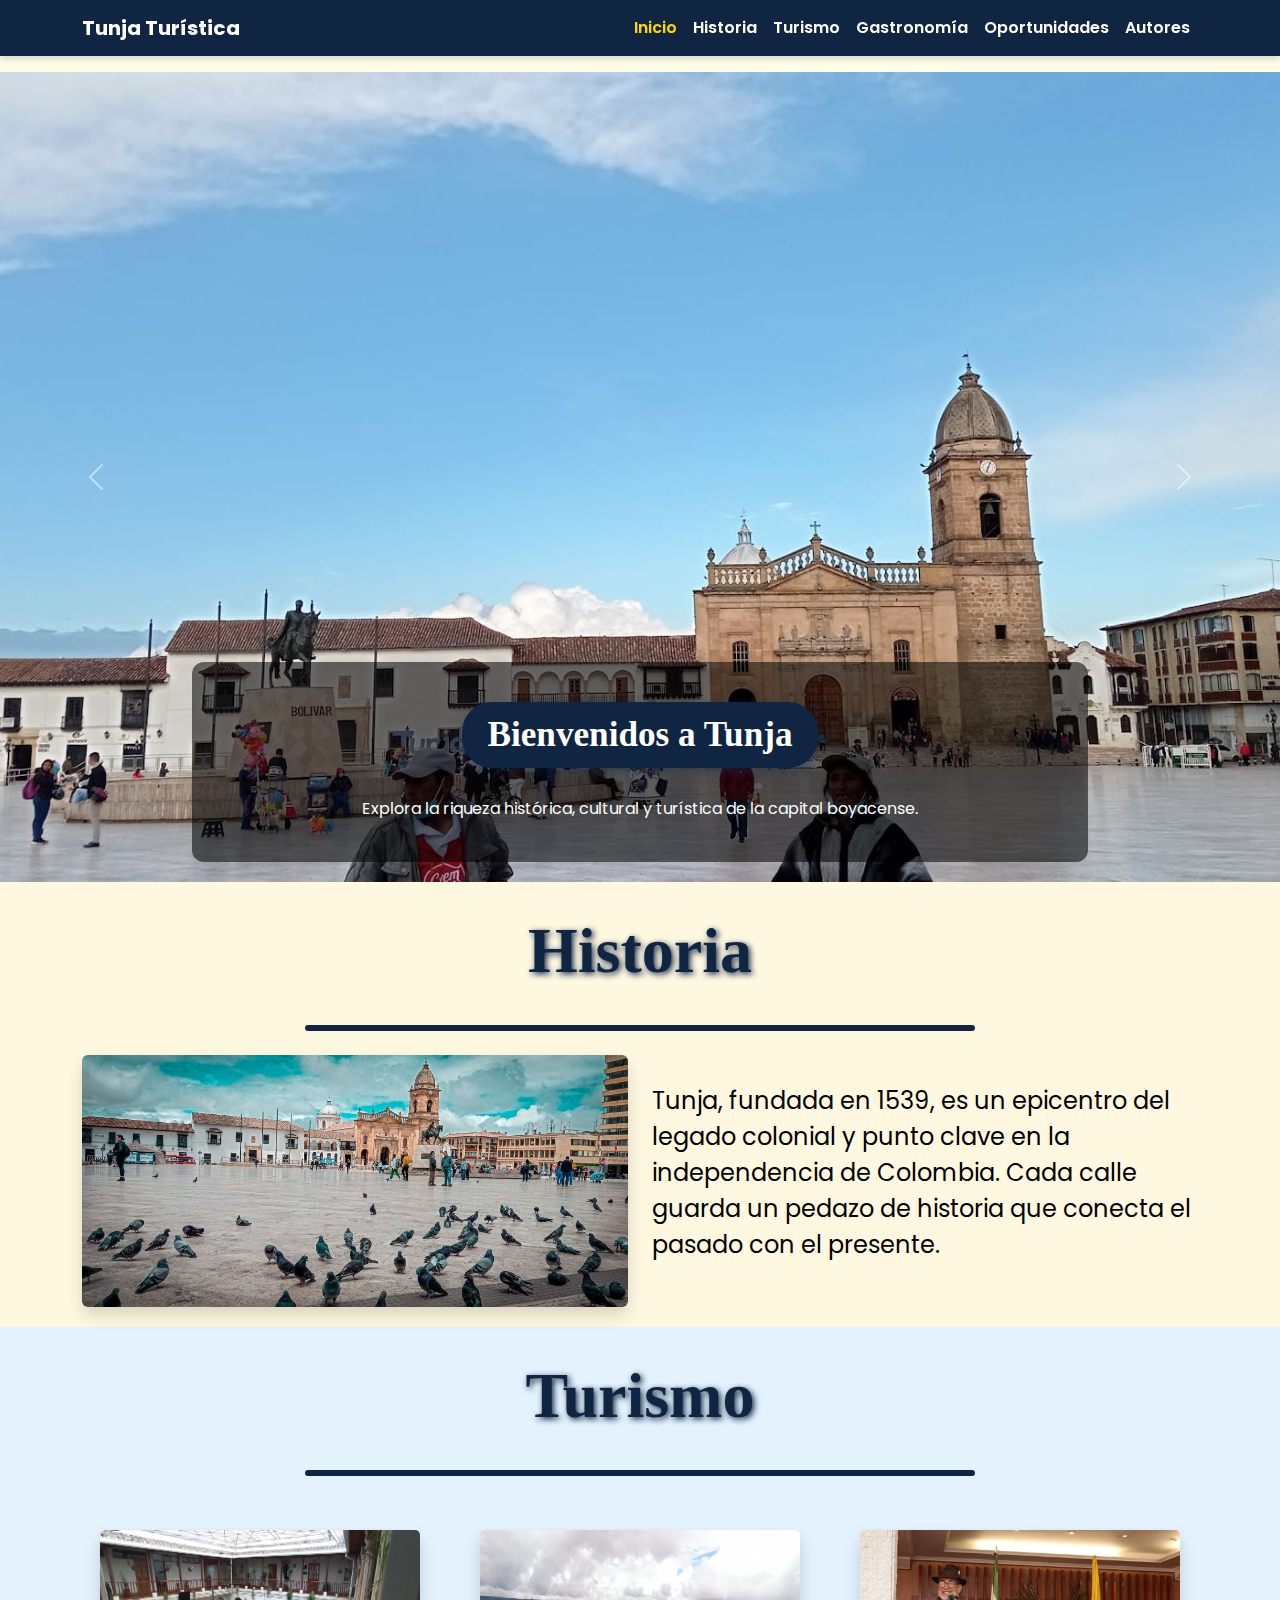
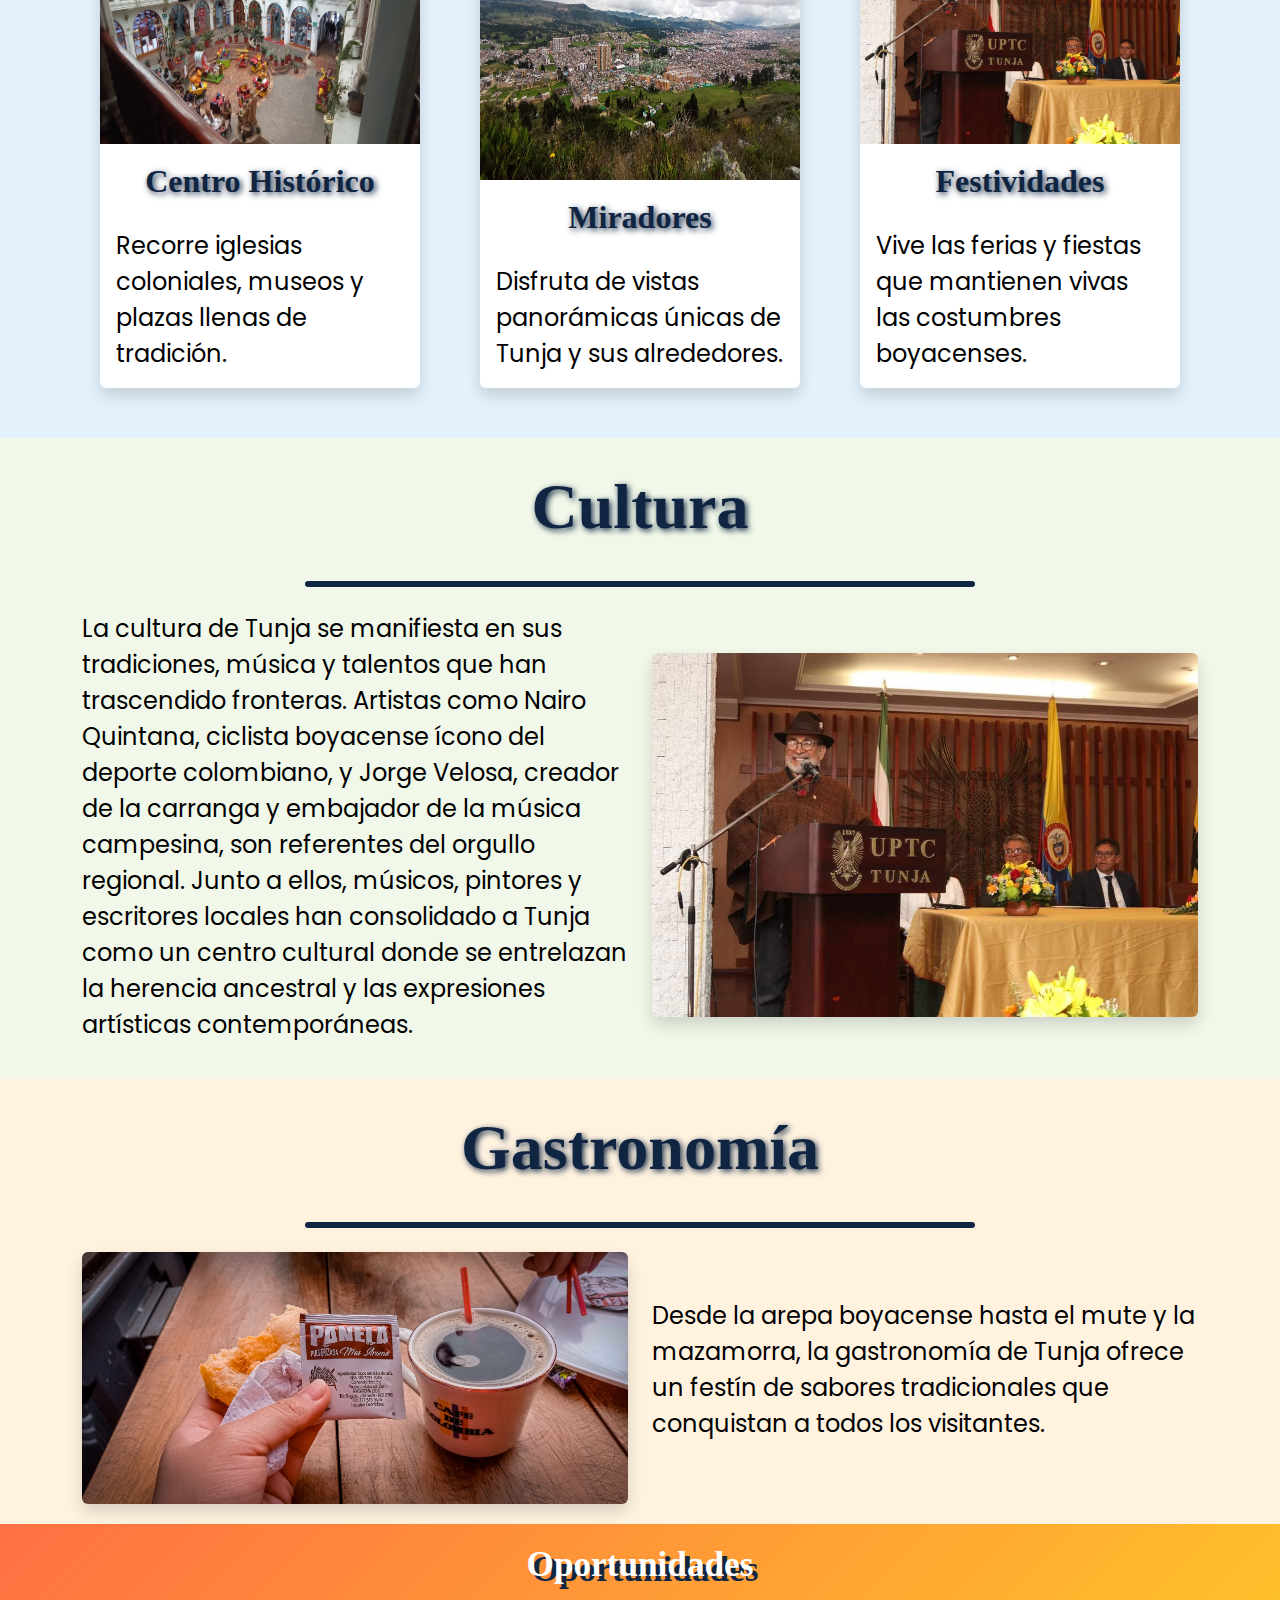
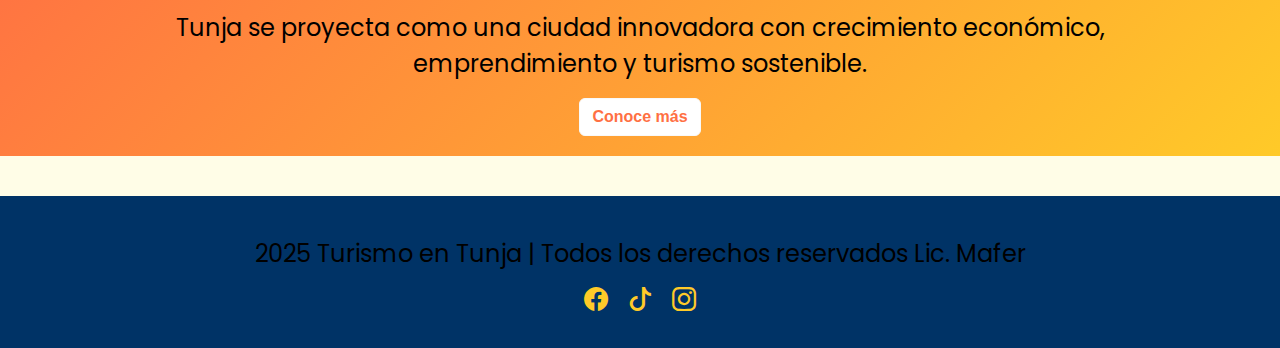
<file: index.html>
<!DOCTYPE html>
<html lang="es">
<head>
  <meta charset="UTF-8">
  <meta name="viewport" content="width=device-width, initial-scale=1">
  <title>Turismo en Tunja</title>

  <!-- Bootstrap -->
  <link href="https://cdn.jsdelivr.net/npm/bootstrap@5.3.2/dist/css/bootstrap.min.css" rel="stylesheet">
  <!-- Iconos Bootstrap -->
  <link href="https://cdn.jsdelivr.net/npm/bootstrap-icons/font/bootstrap-icons.css" rel="stylesheet">
  <!-- Estilos personalizados -->
  <link rel="stylesheet" href="style.css">
</head>
<body>

<!-- NAVBAR -->
<nav class="navbar navbar-expand-lg navbar-dark fixed-top">
  <div class="container">
    <a class="navbar-brand fw-bold" href="#">Tunja Turística</a>
    <button class="navbar-toggler" type="button" data-bs-toggle="collapse" data-bs-target="#menu">
      <span class="navbar-toggler-icon"></span>
    </button>
    <div class="collapse navbar-collapse" id="menu">
      <ul class="navbar-nav ms-auto">
        <li class="nav-item"><a class="nav-link active" href="index.html">Inicio</a></li>
        <li class="nav-item"><a class="nav-link" href="historia.html">Historia</a></li>
        <li class="nav-item"><a class="nav-link" href="turismo.html">Turismo</a></li>

        <li class="nav-item"><a class="nav-link" href="gastronomia.html">Gastronomía</a></li>
        <li class="nav-item"><a class="nav-link" href="Oportunidades.html">Oportunidades</a></li>
         <li class="nav-item"><a class="nav-link" href="autores.html">Autores</a></li>
      </ul>
    </div>
  </div>
</nav>

<!-- HERO CON CARRUSEL -->
<header id="inicio" class="mt-5 pt-4">
  <div id="carouselTunja" class="carousel slide" data-bs-ride="carousel">
    <div class="carousel-inner">
      <div class="carousel-item active">
        <img src="Img/Plaza de bolivar_1.jpg" class="d-block w-100" alt="Plaza Bolívar">
        <div class="carousel-caption">
          <h2>Bienvenidos a Tunja</h2>
          <p>Explora la riqueza histórica, cultural y turística de la capital boyacense.</p>
        </div>
      </div>
      <div class="carousel-item">
        <img src="Img/Imagen Turismo.jpg" class="d-block w-100" alt="Turismo Tunja">
        <div class="carousel-caption">
          <h2>Magia y Tradición</h2>
          <p>Una ciudad llena de historia y rincones inolvidables.</p>
        </div>
      </div>
      <div class="carousel-item">
        <img src="Img/Tinto y arepa (1).jpg" class="d-block w-100" alt="Gastronomía Tunja">
        <div class="carousel-caption">
          <h2>Sabor Boyacense</h2>
          <p>Gastronomía típica que te conecta con la cultura.</p>
        </div>
      </div>
    </div>
    <button class="carousel-control-prev" type="button" data-bs-target="#carouselTunja" data-bs-slide="prev">
      <span class="carousel-control-prev-icon"></span>
    </button>
    <button class="carousel-control-next" type="button" data-bs-target="#carouselTunja" data-bs-slide="next">
      <span class="carousel-control-next-icon"></span>
    </button>
  </div>
</header>

<!-- SECCIONES -->
<main>

  <!-- HISTORIA -->
  <section id="historia">
    <div class="container">
     <h1>Historia</h1>
        <div class="separador-verde my-4"></div>

      <div class="row align-items-center">
        <div class="col-md-6">
          <img src="Img/Plaza de bolivar_2.jpg" class="img-fluid rounded shadow" alt="Historia Tunja">
        </div>
        <div class="col-md-6">
          <p>
            Tunja, fundada en 1539, es un epicentro del legado colonial y punto clave en la independencia de Colombia.
            Cada calle guarda un pedazo de historia que conecta el pasado con el presente.
          </p>
        </div>
      </div>
    </div>
  </section>

  <!-- TURISMO -->
  <section id="turismo">
    <div class="container">
      <h1>Turismo</h1>
        <div class="separador-verde my-4"></div>

      <div class="row g-4">
        <div class="col-md-4">
          <div class="card shadow h-100">
            <img src="Img/Imagen Turismo_2.jpg" class="card-img-top" alt="Centro Histórico">
            <div class="card-body">
               <h5>Centro Histórico</h5>
              <p class="card-text">Recorre iglesias coloniales, museos y plazas llenas de tradición.</p>
            </div>
          </div>
        </div>
        <div class="col-md-4">
          <div class="card shadow h-100">
            <img src="Img/Imagen Tunja.jpg" class="card-img-top" alt="Miradores Tunja">
            <div class="card-body">
              <h5 class="card-title">Miradores</h5>
              <p class="card-text">Disfruta de vistas panorámicas únicas de Tunja y sus alrededores.</p>
            </div>
          </div>
        </div>
        <div class="col-md-4">
          <div class="card shadow h-100">
            <img src="Img/JorgeVeloza.jpg" class="card-img-top" alt="Festividades Tunja">
            <div class="card-body">
              <h5 class="card-title">Festividades</h5>
              <p class="card-text">Vive las ferias y fiestas que mantienen vivas las costumbres boyacenses.</p>
            </div>
          </div>
        </div>
      </div>
    </div>
  </section>

<!-- CULTURA -->
<section id="cultura">
  <div class="container">
    <h1>Cultura</h1>
    <div class="separador-verde my-4"></div>
    <div class="row align-items-center">
      <div class="col-md-6">
        <p>
          La cultura de Tunja se manifiesta en sus tradiciones, música y talentos que han trascendido fronteras. Artistas como Nairo Quintana, ciclista boyacense ícono del deporte colombiano, y Jorge Velosa, creador de la carranga y embajador de la música campesina, son referentes del orgullo regional. Junto a ellos, músicos, pintores y escritores locales han consolidado a Tunja como un centro cultural donde se entrelazan la herencia ancestral y las expresiones artísticas contemporáneas.
        </p>
      </div>
      <div class="col-md-6">
        <img src="Img/JorgeVeloza.jpg" class="img-fluid rounded shadow" alt="Cultura Tunja">
      </div>
    </div>
  </div>
</section>


  <!-- GASTRONOMÍA -->
  <section id="gastronomia">
    <div class="container">
      <h1>Gastronomía</h1>
        <div class="separador-verde my-4"></div>

      <div class="row">
        <div class="col-md-6">
          <img src="Img/Tinto y arepa (1).jpg" class="img-fluid rounded shadow" alt="Comida típica Tunja">
        </div>
        <div class="col-md-6 d-flex align-items-center">
          <p>
            Desde la arepa boyacense hasta el mute y la mazamorra, la gastronomía de Tunja ofrece un festín de
            sabores tradicionales que conquistan a todos los visitantes.
          </p>
        </div>
      </div>
    </div>
  </section>

  <!-- OPORTUNIDADES -->
  <section id="oportunidades" class="text-center">
    <div class="container">
      <h2 class="mb-4">Oportunidades</h2>
      <p>
        Tunja se proyecta como una ciudad innovadora con crecimiento económico, emprendimiento y turismo sostenible.
      </p>
      <a href="#" class="btn btn-light">Conoce más</a>
    </div>
  </section>

</main>

<!-- FOOTER -->
<footer>
  <div class="container text-center">
    <p>2025 Turismo en Tunja | Todos los derechos reservados Lic. Mafer</p>

    <!-- Redes sociales -->
    <div>
      <a href="https://www.facebook.com/MaferKarinaReyes" class="mx-2"><i class="bi bi-facebook fs-4"></i></a>
      <a href="https://www.tiktok.com/@maferkarina?lang=es" class="mx-2"><i class="bi bi-tiktok fs-4"></i></a>
      <a href="https://www.instagram.com/mafer_karina/?hl=es-la" class="mx-2"><i class="bi bi-instagram fs-4"></i></a>
    </div>

</footer>

<!-- Bootstrap JS -->
<script src="https://cdn.jsdelivr.net/npm/bootstrap@5.3.2/dist/js/bootstrap.bundle.min.js"></script>
</body>
</html>
</file>
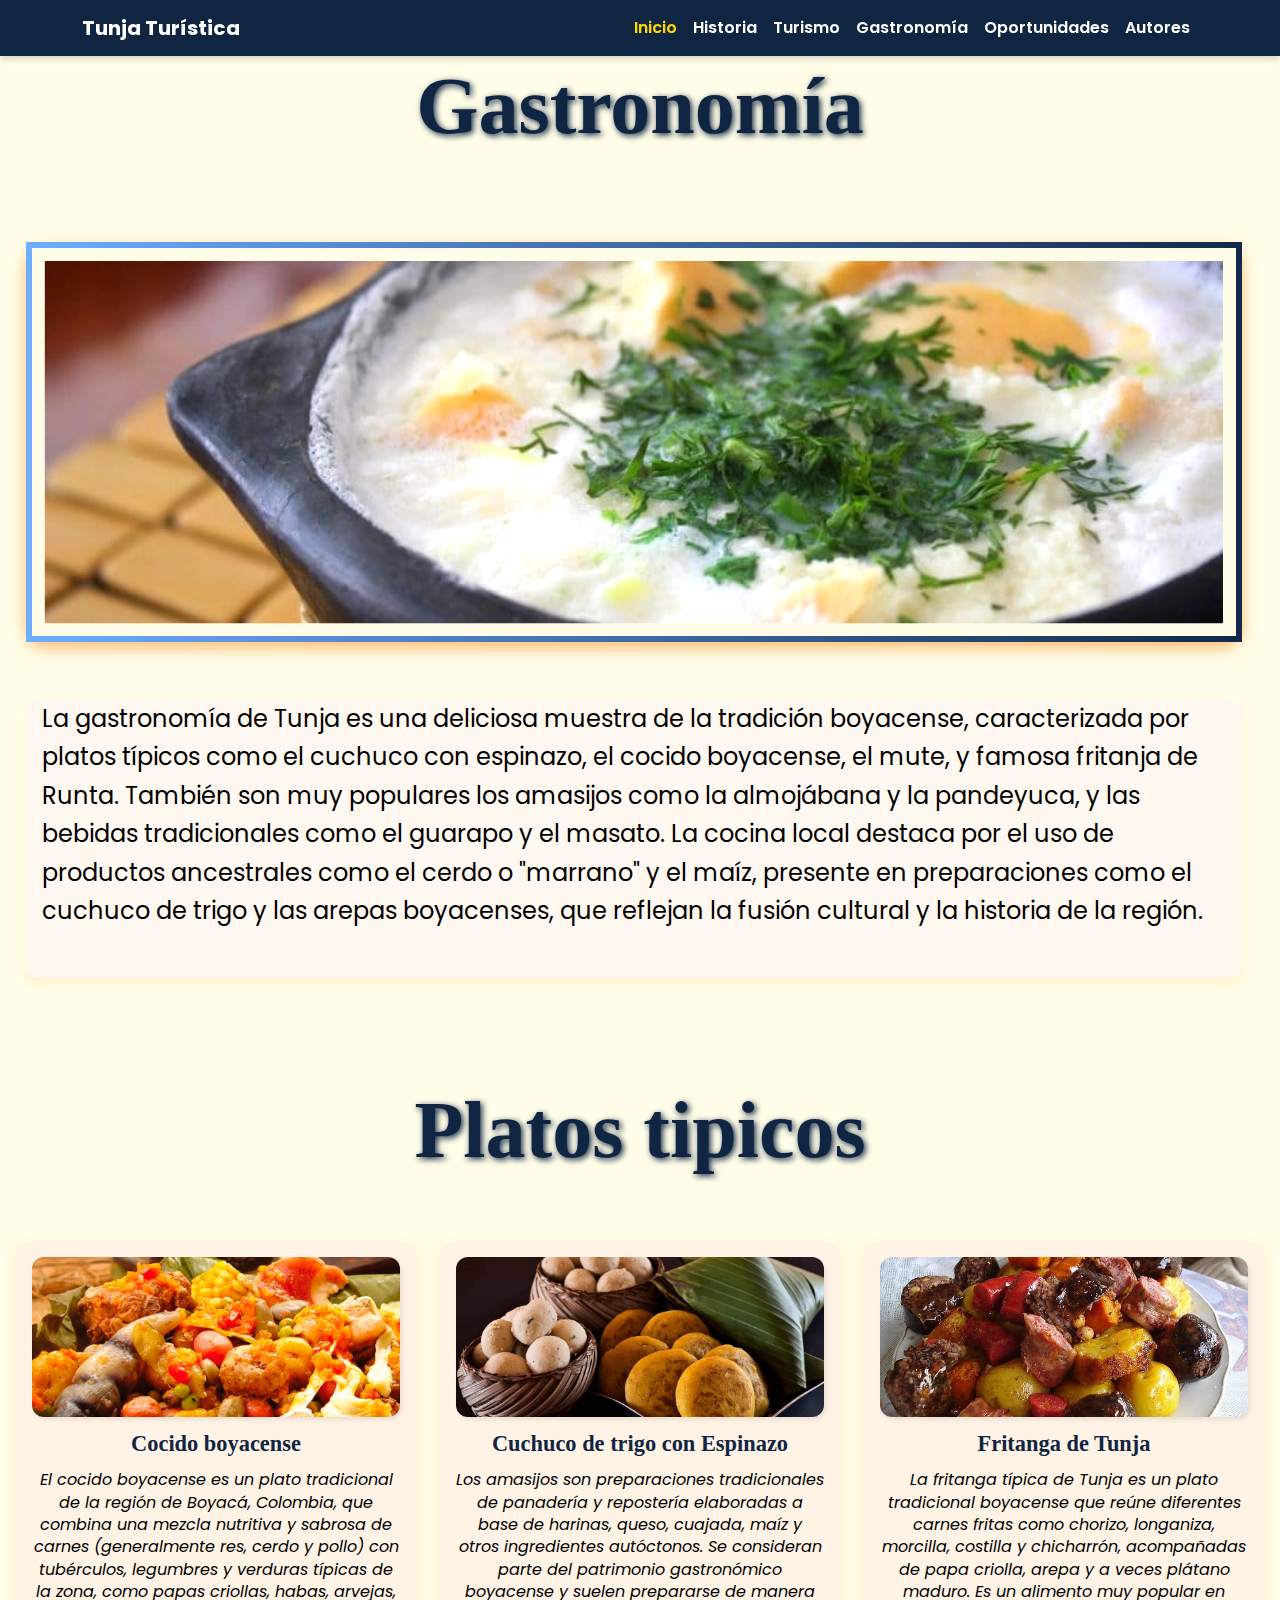
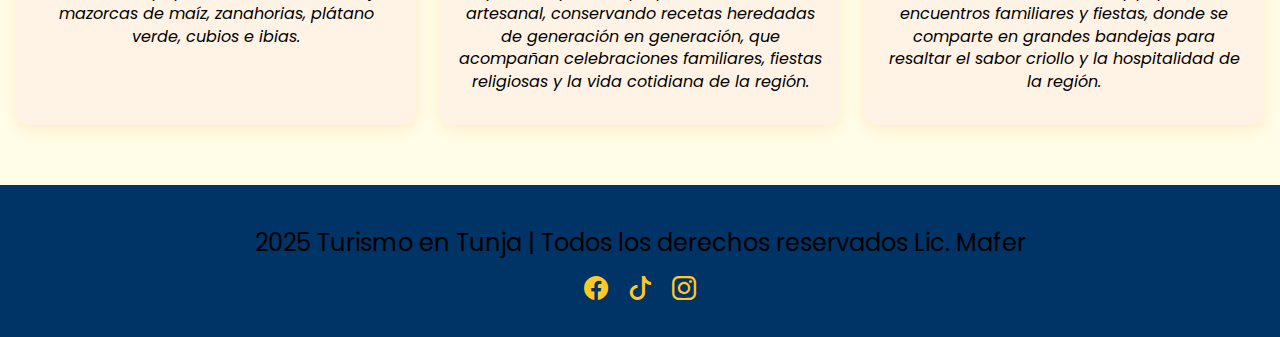
<file: gastronomia.html>
<!DOCTYPE html>
<html lang="en">
<head>
    <meta charset="UTF-8">
    <meta name="viewport" content="width=device-width, initial-scale=1.0">
     <title>Gastronomía</title>

  <!-- Bootstrap -->
  <link href="https://cdn.jsdelivr.net/npm/bootstrap@5.3.2/dist/css/bootstrap.min.css" rel="stylesheet">
  <!-- Iconos Bootstrap -->
  <link href="https://cdn.jsdelivr.net/npm/bootstrap-icons/font/bootstrap-icons.css" rel="stylesheet">
  <!-- Estilos personalizados -->
  <link rel="stylesheet" href="style.css">
</head>
<body>

<!-- NAVBAR -->
<nav class="navbar navbar-expand-lg navbar-dark fixed-top">
  <div class="container">
    <a class="navbar-brand fw-bold" href="#">Tunja Turística</a>
    <button class="navbar-toggler" type="button" data-bs-toggle="collapse" data-bs-target="#menu">
      <span class="navbar-toggler-icon"></span>
    </button>
    <div class="collapse navbar-collapse" id="menu">
      <ul class="navbar-nav ms-auto">
        <li class="nav-item"><a class="nav-link active" href="index.html">Inicio</a></li>
        <li class="nav-item"><a class="nav-link" href="historia.html">Historia</a></li>
        <li class="nav-item"><a class="nav-link" href="turismo.html">Turismo</a></li>
        <li class="nav-item"><a class="nav-link" href="gastronomia.html">Gastronomía</a></li>
        <li class="nav-item"><a class="nav-link" href="Oportunidades.html">Oportunidades</a></li>
         <li class="nav-item"><a class="nav-link" href="autores.html">Autores</a></li>
      </ul>
    </div>
  </div>
</nav>

<section>
   <h1 class="titulo-gastronomia">Gastronomía</h1>
     <img class="gastronomia-img" src="Img/Cazuela-Paipana-Foto-planificadores-y-pastelerias-1024x538.jpg" alt="Imagen_gastronomia">
        <div class="gastronomia-content container">
            <p> La gastronomía de Tunja es una deliciosa muestra de la tradición boyacense, caracterizada por platos típicos como el cuchuco con espinazo, el cocido boyacense, el mute, y famosa fritanja de Runta. También son muy populares los amasijos como la almojábana y la pandeyuca, y las bebidas tradicionales como el guarapo y el masato. La cocina local destaca por el uso de productos ancestrales como el cerdo o "marrano" y el maíz, presente en preparaciones como el cuchuco de trigo y las arepas boyacenses, que reflejan la fusión cultural y la historia de la región.
            </p>

        </section>
    <!--Platos Tipicos-->
           <section>

          <h2 class="titulo-gastronomia">Platos tipicos</h2>

            <div class="gastronomia-group">
                <div class="gastronomia-1">
                    <img src="Img/cocido-comida.jpg" alt="Img_cocido boyacense">
                    <h3>Cocido boyacense</h3>
                    <p>El cocido boyacense es un plato tradicional de la región de Boyacá, Colombia, que combina una mezcla nutritiva y sabrosa de carnes (generalmente res, cerdo y pollo) con tubérculos, legumbres y verduras típicas de la zona, como papas criollas, habas, arvejas, mazorcas de maíz, zanahorias, plátano verde, cubios e ibias.  </p>
                 
                </div>

                 <div class="gastronomia-1">
                    <img src="Img/amasijos.jpg" alt="Img_Amasijos boyacense">
                    <h3>Cuchuco de trigo con Espinazo</h3>
                    <p> Los amasijos son preparaciones tradicionales de panadería y repostería elaboradas a base de harinas, queso, cuajada, maíz y otros ingredientes autóctonos. Se consideran parte del patrimonio gastronómico boyacense y suelen prepararse de manera artesanal, conservando recetas heredadas de generación en generación, que acompañan celebraciones familiares, fiestas religiosas y la vida cotidiana de la región. </p>
                 
                </div>

                <div class="gastronomia-1">
                    <img src="Img/fritanga.jpg" alt="Img_Fritanja de Runta">
                    <h3>Fritanga de Tunja</h3>
                    <p> La fritanga típica de Tunja es un plato tradicional boyacense que reúne diferentes carnes fritas como chorizo, longaniza, morcilla, costilla y chicharrón, acompañadas de papa criolla, arepa y a veces plátano maduro. Es un alimento muy popular en encuentros familiares y fiestas, donde se comparte en grandes bandejas para resaltar el sabor criollo y la hospitalidad de la región.</p>
                 
                </div>

                
            </div>
        </div>
        </div>

        </div>

    </section>

   
   <footer>
  <div class="container text-center">
    <p>2025 Turismo en Tunja | Todos los derechos reservados Lic. Mafer</p>

    <!-- Redes sociales -->
    <div>
      <a href="https://www.facebook.com/MaferKarinaReyes" class="mx-2"><i class="bi bi-facebook fs-4"></i></a>
      <a href="https://www.tiktok.com/@maferkarina?lang=es" class="mx-2"><i class="bi bi-tiktok fs-4"></i></a>
      <a href="https://www.instagram.com/mafer_karina/?hl=es-la" class="mx-2"><i class="bi bi-instagram fs-4"></i></a>
    </div>

</footer>

    
</body>

</html>
</file>
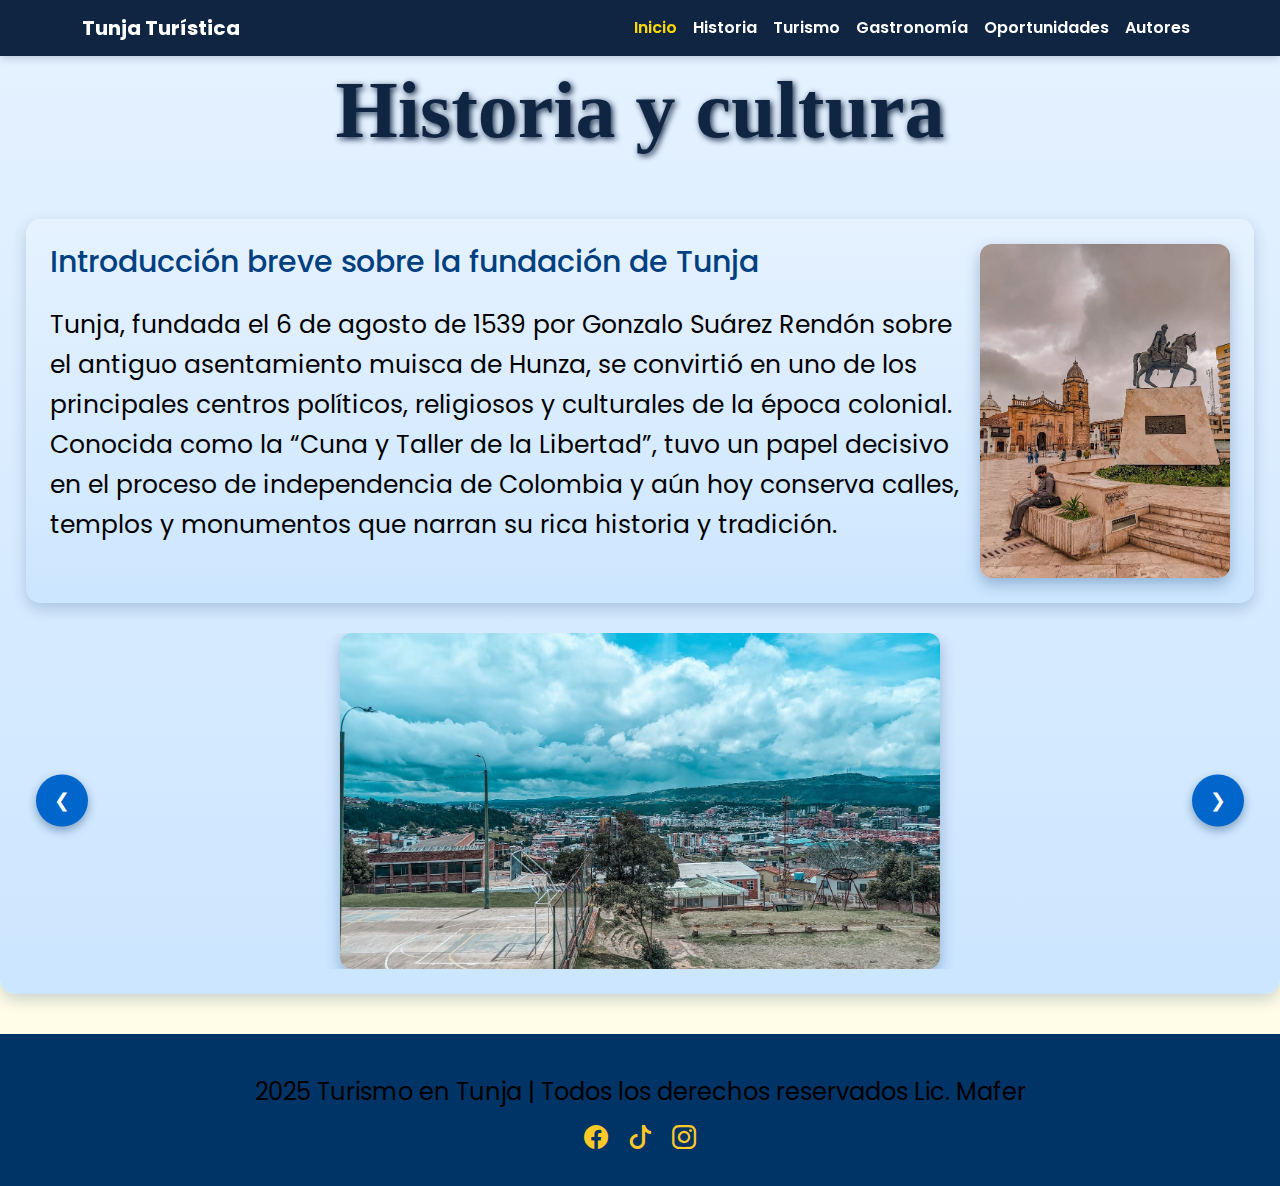
<file: historia.html>
<!DOCTYPE html>
<html lang="en">
<head>
    <meta charset="UTF-8">
    <meta name="viewport" content="width=device-width, initial-scale=1.0">
     <title>Historia</title>

  <!-- Bootstrap -->
  <link href="https://cdn.jsdelivr.net/npm/bootstrap@5.3.2/dist/css/bootstrap.min.css" rel="stylesheet">
  <!-- Iconos Bootstrap -->
  <link href="https://cdn.jsdelivr.net/npm/bootstrap-icons/font/bootstrap-icons.css" rel="stylesheet">
  <!-- Estilos personalizados -->
  <link rel="stylesheet" href="style.css">
</head>
<body>

<!-- NAVBAR -->
<nav class="navbar navbar-expand-lg navbar-dark fixed-top">
  <div class="container">
    <a class="navbar-brand fw-bold" href="#">Tunja Turística</a>
    <button class="navbar-toggler" type="button" data-bs-toggle="collapse" data-bs-target="#menu">
      <span class="navbar-toggler-icon"></span>
    </button>
    <div class="collapse navbar-collapse" id="menu">
      <ul class="navbar-nav ms-auto">
        <li class="nav-item"><a class="nav-link active" href="index.html">Inicio</a></li>
        <li class="nav-item"><a class="nav-link" href="historia.html">Historia</a></li>
        <li class="nav-item"><a class="nav-link" href="turismo.html">Turismo</a></li>
        <li class="nav-item"><a class="nav-link" href="gastronomia.html">Gastronomía</a></li>
        <li class="nav-item"><a class="nav-link" href="Oportunidades.html">Oportunidades</a></li>
         <li class="nav-item"><a class="nav-link" href="autores.html">Autores</a></li>
      </ul>
    </div>
  </div>
</nav>

<section class="Historia"> 
    <div class="Historia-group">

 <h1 class="titulo-gastronomia">Historia y cultura</h1>

 <section class="Historia">
  <div class="Historia_y_Cultura">
    <!-- Columna izquierda: texto -->
    <div class="texto">
      <h3>Introducción breve sobre la fundación de Tunja</h3>
      <p>
        Tunja, fundada el 6 de agosto de 1539 por Gonzalo Suárez Rendón sobre el antiguo asentamiento muisca de Hunza, se convirtió en uno de los principales centros políticos, religiosos y culturales de la época colonial. Conocida como la “Cuna y Taller de la Libertad”, tuvo un papel decisivo en el proceso de independencia de Colombia y aún hoy conserva calles, templos y monumentos que narran su rica historia y tradición.
      </p>
    </div>

    <!-- Columna derecha: imagen -->
    <img src="Img/Plaza de bolivar_3.jpg" alt="Historia Tunja">
  </div>
</section>

        <!-- Carrusel -->
        <div class="Historia-group carrusel">
            <img src="Img/Imagen_General.jpg" alt="Imagen_1" class="active">
            <img src="Img/Plaza de bolivar_2.jpg" alt="Imagen_2">
            <img src="Img/Plaza de bolivar_1.jpg" alt="Imagen_3">

            <!-- Botones -->
            <button class="carousel-btn prev">&#10094;</button>
            <button class="carousel-btn next">&#10095;</button>
        </div>
    </div>
    <script src="java.js"></script>
</section>

    </main>

  <footer>
  <div class="container text-center">
    <p>2025 Turismo en Tunja | Todos los derechos reservados Lic. Mafer</p>

    <!-- Redes sociales -->
    <div>
      <a href="https://www.facebook.com/MaferKarinaReyes" class="mx-2"><i class="bi bi-facebook fs-4"></i></a>
      <a href="https://www.tiktok.com/@maferkarina?lang=es" class="mx-2"><i class="bi bi-tiktok fs-4"></i></a>
      <a href="https://www.instagram.com/mafer_karina/?hl=es-la" class="mx-2"><i class="bi bi-instagram fs-4"></i></a>
    </div>

</footer>

</body>

</html>
</file>
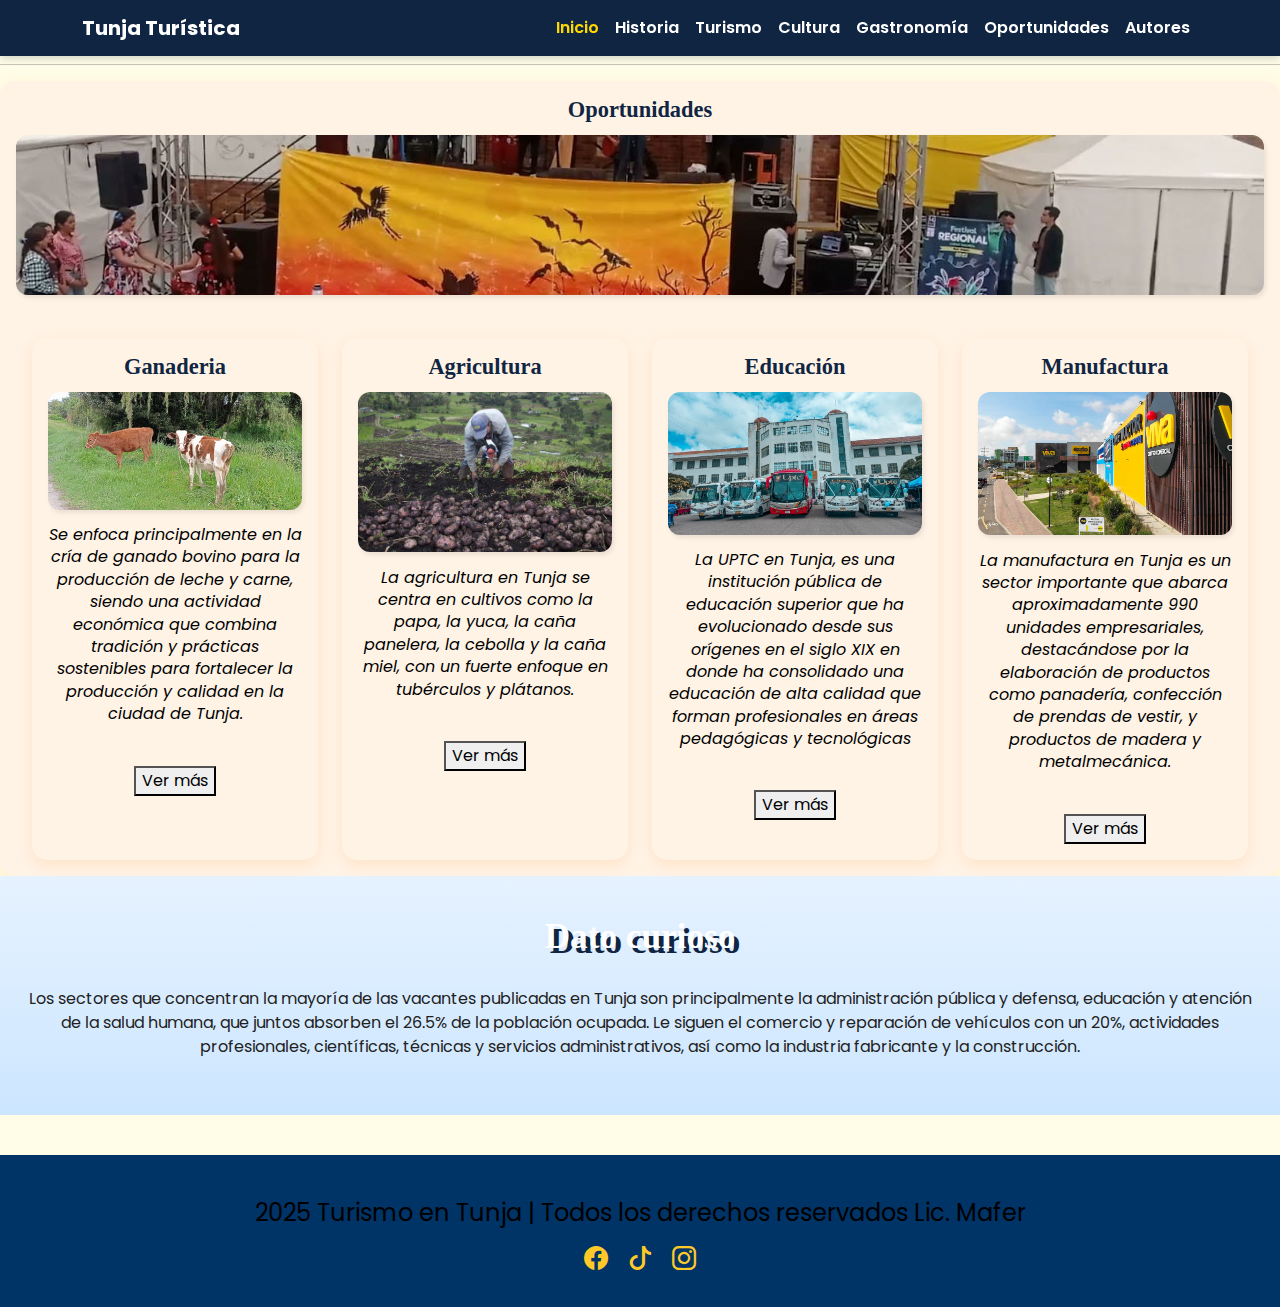
<file: Oportunidades.html>
<!DOCTYPE html>
<html lang="en">

<head>
    <meta charset="UTF-8">
    <meta name="viewport" content="width=device-width, initial-scale=1.0">
    <title>Turismo en Tunja</title>

  <!-- Bootstrap -->
  <link href="https://cdn.jsdelivr.net/npm/bootstrap@5.3.2/dist/css/bootstrap.min.css" rel="stylesheet">
  <!-- Iconos Bootstrap -->
  <link href="https://cdn.jsdelivr.net/npm/bootstrap-icons/font/bootstrap-icons.css" rel="stylesheet">
  <!-- Estilos personalizados -->
  <link rel="stylesheet" href="style.css">
</head>
<body>

<!-- NAVBAR -->
<nav class="navbar navbar-expand-lg navbar-dark fixed-top">
  <div class="container">
    <a class="navbar-brand fw-bold" href="#">Tunja Turística</a>
    <button class="navbar-toggler" type="button" data-bs-toggle="collapse" data-bs-target="#menu">
      <span class="navbar-toggler-icon"></span>
    </button>
    <div class="collapse navbar-collapse" id="menu">
      <ul class="navbar-nav ms-auto">
        <li class="nav-item"><a class="nav-link active" href="index.html">Inicio</a></li>
        <li class="nav-item"><a class="nav-link" href="historia.html">Historia</a></li>
        <li class="nav-item"><a class="nav-link" href="turismo.html">Turismo</a></li>
        <li class="nav-item"><a class="nav-link" href="cultura.html">Cultura</a></li>
        <li class="nav-item"><a class="nav-link" href="gastronomia.html">Gastronomía</a></li>
        <li class="nav-item"><a class="nav-link" href="Oportunidades.html">Oportunidades</a></li>
         <li class="nav-item"><a class="nav-link" href="autores.html">Autores</a></li>
      </ul>
    </div>
  </div>
</nav>
   <div>
     <h1>Eventos</h1>
     <hr>
   </div>

  <!--------------------------------------------------------> 

      <section class="Oportunidades-1">
        <h3>Oportunidades</h3>
        <img src="Img/Oportunidades.jpg" alt="imgCollage_oportunidades">
        <h2 class="Oportunidades"></h2>
        
         <div class="Oportunidades-group">
         <div class="Oportunidades-1">
          <h3>Ganaderia</h3>
        <img src="Img/vacas.jpg" alt="img-ganaderia">
        <p>Se enfoca principalmente en la cría de ganado bovino para la producción de leche y carne, siendo una actividad económica que combina tradición y prácticas sostenibles para fortalecer la producción y calidad en la ciudad de Tunja. </p>
        <br>
        <a href="https://www.ica.gov.co/noticias/ica-renueva-licencia-zoosanitaria-feria-ganadera" target="_blank"> <button> Ver más </button></a>
        </div>

         <div class="Oportunidades-1">
          <h3>Agricultura</h3>
        <img src="Img/agricultor-de-papas.jpg" alt="img-agricultura">
        <p>La agricultura en Tunja se centra en cultivos como la papa, la yuca, la caña panelera, la cebolla y la caña miel, con un fuerte enfoque en tubérculos y plátanos.</p>
        <br>
        <a href="https://www.boyaca.gov.co/secretariaagricultura/" target="_blank"> <button> Ver más </button></a>
        </div>

         <div class="Oportunidades-1">
          <h3>Educación</h3>
        <img src="Img/uptc-1.jpg" alt="img-educación">
        <p>La UPTC en Tunja, es una institución pública de educación superior que ha evolucionado desde sus orígenes en el siglo XIX en donde ha consolidado una educación de alta calidad que forman profesionales en áreas pedagógicas y tecnológicas</p>
        <br>
        <a href="https://uptc.edu.co/sitio/portal/" target="_blank"> <button> Ver más </button></a>
        </div>

        <div class="Oportunidades-1">
          <h3>Manufactura</h3>
        <img src="Img/centro-comercial-viva-tunja-14.jpg" alt="img-manufactura">
        <p>La manufactura en Tunja es un sector importante que abarca aproximadamente 990 unidades empresariales, destacándose por la elaboración de productos como panadería, confección de prendas de vestir, y productos de madera y metalmecánica. </p>
        <br>
        <a href="https://cctunja.org.co/directorio-de-empresas/" target="_blank"> <button> Ver más </button></a>
        </div>
 </section>

 <div class="datocurioso">
  <h2>Dato curioso</h2>
  <p>Los sectores que concentran la mayoría de las vacantes publicadas en Tunja son principalmente la administración pública y defensa, educación y atención de la salud humana, que juntos absorben el 26.5% de la población ocupada. Le siguen el comercio y reparación de vehículos con un 20%, actividades profesionales, científicas, técnicas y servicios administrativos, así como la industria fabricante y la construcción. </p>
  </div>
 <footer>
  <div class="container text-center">
    <p>2025 Turismo en Tunja | Todos los derechos reservados Lic. Mafer</p>

    <!-- Redes sociales -->
    <div>
      <a href="https://www.facebook.com/MaferKarinaReyes" class="mx-2"><i class="bi bi-facebook fs-4"></i></a>
      <a href="https://www.tiktok.com/@maferkarina?lang=es" class="mx-2"><i class="bi bi-tiktok fs-4"></i></a>
      <a href="https://www.instagram.com/mafer_karina/?hl=es-la" class="mx-2"><i class="bi bi-instagram fs-4"></i></a>
    </div>

</footer>

</body>


</html>
</file>
<file: style.css>
/* ===========================
 *   Tipografía y Paleta Turística
 *   =========================== */
/* Fuente agradable */
@import url('https://fonts.googleapis.com/css2?family=Poppins:wght@400;700&display=swap');

body, h1, h2, h3, h4, h5, h6, p, a, .navbar {
  font-family: 'Poppins', Arial, sans-serif;
}

/* Navbar azul oscuro con textura */
.navbar {
  background-color: #102542 !important; /* Azul oscuro */
  background-image: url('https://www.transparenttextures.com/patterns/diamond-upholstery.png');
  background-repeat: repeat;
  box-shadow: 0 2px 8px rgba(16,37,66,0.2);
}

/* Opcional: mejora el color de los enlaces activos */
.navbar-nav .nav-link.active {
  color: #ffd700 !important; /* Dorado */
}
:root {
    --color-azul: #102542;      /* Azul cielo */
    --color-naranja: #ff7043;   /* Naranja cálido */
    --color-verde: #43a047;     /* Verde esmeralda */
    --color-amarillo: #ffca28;  /* Amarillo brillante */
    --color-claro: #fffde7;     /* Fondo claro */
    --color-oscuro: #212121;    /* Texto oscuro */
}

body {
    font-family: 'Montserrat', sans-serif;
    background-color: var(--color-claro);
    color: var(--color-oscuro);
    scroll-behavior: smooth;
}

/* ===========================
 *   Navbar
 *   =========================== */
.navbar {
    background: var(--color-azul);
}
.navbar .nav-link {
    color: white !important;
    font-weight: 600;
}
.navbar .nav-link:hover {
    color: var(--color-amarillo);
}

/* ===========================
 *   Hero / Carrusel
 *   =========================== */
header .carousel-item img {
    height: 90vh;
    object-fit: cover;
}
header .carousel-caption {
    background: rgba(0,0,0,0.55);
    border-radius: 12px;
    padding: 25px;
}

/* =========================== */
section { padding: 20px 0; }
#historia { background: #fff8e1; }
#turismo { background: #e3f2fd; }
#cultura { background: #f1f8e9; }
#gastronomia { background: #fff3e0; }
#oportunidades {
background: linear-gradient(135deg, var(--color-naranja), var(--color-amarillo));
color: white;
}


.card {
    border: none;
    transition: transform 0.3s ease, box-shadow 0.3s ease;
}
.card:hover {
    transform: translateY(-8px);
    box-shadow: 0 8px 20px rgba(0,0,0,0.15);
}

.row g-4{
    padding: 2%;
}

.col-md-4{
    padding: 30px;
}

.col-md-4 img{
    width: 100%;
    height: 80%;
}

.container p{
    font-size: 1.5rem;
    color: #000000;
    align-items: center;
    flex: 1 1 50%;
    max-width: 100%;

}

.card-body h5{
padding: 1%;
  text-align: center;
  font-size: 2rem;
  font-weight: 900;
  color: #102542;
  text-shadow: 2px 2px 6px  #102542;
  margin-bottom: 1.5rem;
  font-family: 'Georgia', serif;
}
/* =========================== Botones =========================== */
.btn-primary {
    background: var(--color-naranja);
    border: none;
}
.btn-primary:hover {
    background: var(--color-verde);
}
.btn-light {
    background: white;
    color: var(--color-naranja);
    font-weight: 700;
}
.btn-light:hover {
    background: var(--color-amarillo);
    color: var(--color-oscuro);
}

/* =========================== Footer =========================== */
footer {
    background: var(--color-verde);
    color: white;
    padding: 40px 0;
}
footer a {
    color: var(--color-amarillo);
    transition: 0.3s;
}
footer a:hover {
    color: var(--color-claro);
}


.separador-verde {
  width: 60%;
  height: 6px;
  margin: 0 auto;
  background: var(--color-azul);
  border-radius: 3px;
}

/* ====== ENCABEZADO ====== */
.header {
    text-align: center;
    background: linear-gradient(to right, #004080, #0066cc);
    color: white;
    padding: 40px 20px;
}

.header h1 {
    font-size: 2rem;
    margin: 0;
    letter-spacing: 2px;
}

/* ====== SECCIÓN AUTORES ====== */
.autores {
    display: flex;
    justify-content: center;
    align-items: center;
    gap: 10px;
   
}

/* Tarjeta de autor */
.autores-group,
.autores-1 {
    text-align: center;
    background: #ffffff;
    width: 50%;
    height: 50%;
    border-radius: 15px;
    padding: 10px;
    box-shadow: 0 6px 15px rgba(0, 51, 102, 0.2);
    transition: transform 0.3s ease;
    animation: float 4s ease-in-out infinite;
}


@keyframes float {
    0%   { transform: translateY(0px); }
    50%  { transform: translateY(-15px); }
    100% { transform: translateY(0px); }
}

.autores-1:hover {
    transform: scale(1.05);
}

.autores-1 img {
    width: 100px;
    height: 100px;
    object-fit: cover;
    border-radius: 50%;
    border: 5px solid #0066cc;
    margin-bottom: 15px;
}

.autores h3 {
    font-size: 1.3rem;
    color: #003366;
    margin: 10px 0 5px;
}

.autores p {
    font-size: 1rem;
    color: #555;
}

.header-content h1 {
  font-size: 3rem;
  font-weight: 700;
  text-align: center;
  text-shadow: 1px 1px 8px rgba(0, 0, 0, 0.1);
  margin: 10%;
  animation: slideUpFade 1s ease forwards;
  opacity: 0;
  transform: translateY(20px);
}

@keyframes slideUpFade {
  to {
    opacity: 1;
    transform: translateY(0);
  }
}

@keyframes fadeInUp {
  to {
    opacity: 1;
    transform: translateY(0);
  }
}

.titulo-gastronomia {
  padding: 3%;
  text-align: center;
  font-size: 5rem;
  font-weight: 900;
  color: #102542;
  text-shadow: 2px 2px 6px  #102542;
  margin-bottom: 1.5rem;
  font-family: 'Georgia', serif;
}

.gastronomia-img {
  width: 95%;
  max-height: 400px;
  padding: 1%;
  margin: 2%;
  object-fit: cover;
  border-radius: 20px;
  border: 6px solid;
  border-image-slice: 1;
  border-width: 6px;
  border-image-source: linear-gradient(to right,  #639cec,  #102542);
  box-shadow: 0 6px 15px rgba(255, 115, 0, 0.5);
  filter: brightness(1.1);
  transition: transform 0.4s ease;
  margin-bottom: 2rem;
}
.gastronomia-content {
  font-family: 'Segoe UI', Tahoma, Geneva, Verdana, sans-serif;
  font-size: 1.1rem;
  line-height: 1.6;
  color: #4A4A4A;
  padding: 0 1rem 2rem 1rem;
  max-width: 95%;
  margin: 2%;
  background-color: #fff8f0;
  border-radius: 12px;
  box-shadow: 0 6px 10px rgba(255, 140, 0, 0.1);
}

h2 {
  text-align: center;
  font-family: 'Georgia', serif;
  color: #102542;   ;
  margin-bottom: 1.8rem;
  font-weight: 700;
  font-size: 2.2rem;
  text-shadow: 1px 1px #ffbc7b;
}

.gastronomia-group {
  display: flex;
  justify-content: center;
  gap: 1.5rem;
  flex-wrap: wrap;
  padding: 0 1rem;
}

.gastronomia-1 {
  flex: 1 1 250px;
  background: #fff3e6;
  border-radius: 15px;
  box-shadow: 0 5px 15px rgba(255, 165, 79, 0.2);
  padding: 1rem;
  text-align: center;
  transition: transform 0.3s ease, box-shadow 0.3s ease;
  cursor: pointer;
}

.gastronomia-1:hover {
  transform: translateY(-8px);
  box-shadow: 0 8px 25px rgba(255, 140, 0, 0.4);
}

.gastronomia-1 img {
  width: 100%;
  max-height: 160px;
  object-fit: cover;
  border-radius: 12px;
  margin-bottom: 0.9rem;
  filter: drop-shadow(2px 3px 2px rgba(0,0,0,0.08));
}

.gastronomia-1 h3 {
  font-family: 'Georgia', serif;
  color:  #102542;
  margin-bottom: 0.7rem;
  font-size: 1.4rem;
  font-weight: 600;
}

.gastronomia-1 p {
  font-size: 1rem;
  color: #000000;
  line-height: 1.4;
  font-style: italic;
}


@media (max-width: 768px) {
  .gastronomia-group {
    flex-direction: column;
    gap: 1.8rem;
  }
}


/* ======  HISTORIA ====== */
.Historia {
    padding: 2%;

    background: linear-gradient(to bottom, #e6f2ff, #cce6ff);
    text-align: center;
    border-radius: 15px;
    box-shadow: 0 6px 15px rgba(0, 51, 102, 0.2);
}

/* Título */
.Historia h2 {
    font-size: 2rem;
    color: #003366;
    margin-bottom: 40px;
    text-transform: uppercase;
    letter-spacing: 1px;
}

/* Contenedor de texto + imagen */
.Historia_y_Cultura {
    display: flex;
    align-items: flex-start;    
    justify-content: center;
    gap: 20px;
    flex-wrap: wrap;           /* en móviles se apila */
    text-align: left;          /* alinea texto a la izquierda */
}

/* Texto */
.Historia_y_Cultura .texto {
      align-items: center;
    flex: 1 1 50%;
    max-width: 100%;
}

.Historia_y_Cultura .texto h3 {
    font-size: 30px;
    align-items: center;
    color: #004080;
    margin-bottom: 25px;
}

.Historia_y_Cultura .texto p {
    font-size: 25px;
    color: #000000;
    line-height: 1.6;

}

/* Imagen */
.Historia_y_Cultura img {
    flex: 1 1 40%;
    max-width: 250px;
    border-radius: 12px;
    box-shadow: 0 6px 15px rgba(0, 51, 102, 0.3);
    transition: transform 0.4s ease;
}
.Historia_y_Cultura img:hover {
    transform: scale(1.05);
}


/* ====== CARRUSEL ====== */
.carrusel {
    position: relative;
    display: flex;
    justify-content: center;
    align-items: center;
    margin-top: 30px;
    overflow: hidden;
}


.carrusel img {
    width: 100%;
    height: 95%;
    max-width: 600px;
    border-radius: 12px;
    display: none;
    box-shadow: 0 6px 15px rgba(0, 51, 102, 0.3);
}


.carrusel img.active {
    display: block;
    animation: fade 1s ease-in-out;
}


@keyframes fade {
    from { opacity: 0.4; }
    to { opacity: 1; }
}


.carousel-btn {
    position: absolute;
    top: 50%;
    transform: translateY(-50%);
    background: #0066cc;
    color: #fff;
    border: none;
    padding: 12px 18px;
    cursor: pointer;
    font-size: 1.2rem;
    border-radius: 50%;
    box-shadow: 0 4px 10px rgba(0, 51, 102, 0.4);
    transition: background 0.3s;
    z-index: 10;
}
.carousel-btn:hover {
    background: #004080;
}


.carousel-btn.prev {
    left: 10px;
}
.carousel-btn.next {
    right: 10px;
}


/*-------*/

.Oportunidades-img {
  width: 100%;
  max-height: 400px;
  object-fit: cover;
  border-radius: 20px;
  border: 6px solid;
  border-image-slice: 1;
  border-width: 6px;
  border-image-source: linear-gradient(to right, #ff7300, #ffd27f);
  box-shadow: 0 6px 15px rgba(255, 115, 0, 0.5);
  filter: brightness(1.1);
  transition: transform 0.4s ease;
  margin-bottom: 2rem;
}
.Oportunidades-content {
  font-family: 'Segoe UI', Tahoma, Geneva, Verdana, sans-serif;
  font-size: 1.1rem;
  line-height: 1.6;
  color: #4A4A4A;
  padding: 0 1rem 2rem 1rem;
  max-width: 900px;
  margin: 0 auto;
  background-color: #fff8f0;
  border-radius: 12px;
  box-shadow: 0 6px 10px rgba(255, 140, 0, 0.1);
}

h2 {
    
  text-align: center;
  font-family: 'Georgia', serif;
  color:   #ffffff;
  margin-bottom: 1.8rem;
  font-weight: 700;
  font-size: 2.2rem;
  text-shadow: 5px 5px  #102542;
}

.carousel-item h2{
    display: inline-block;
    margin: 15px auto 25px auto;
    padding: 12px 25px;
    background: #102542;
    color: hsl(0, 0%, 100%);
    font-size: 1rem;
    border-radius: 30px;
    text-decoration: none;
    transition: all 0.3s ease;
    box-shadow: 0 4px 12px rgba(0, 51, 102, 0.3);
    text-align: center;
    font-family: 'Georgia', serif;
    color:   #ffffff;
    margin-bottom: 1.8rem;
    font-weight: 700;
    font-size: 2.2rem;
    text-shadow: 5px 5px  #102542;
}

.carousel-caption h2{
     display: inline-block;
    margin: 15px auto 25px auto;
    padding: 12px 25px;
    background: #102542;
    color: hsl(0, 0%, 100%);
    font-size: 1rem;
    border-radius: 30px;
    text-decoration: none;
    transition: all 0.3s ease;
    box-shadow: 0 4px 12px rgba(0, 51, 102, 0.3);
    text-align: center;
    font-family: 'Georgia', serif;
    color:   #ffffff;
    margin-bottom: 1.8rem;
    font-weight: 700;
    font-size: 2.2rem;
    text-shadow: 5px 5px  #102542;
} 

.container h1{
  padding: 1%;
  text-align: center;
  font-size: 4rem;
  font-weight: 900;
  color: #102542;
  text-shadow: 2px 2px 6px  #102542;
  margin-bottom: 1.5rem;
  font-family: 'Georgia', serif;

}
.Oportunidades-group {
  display: flex;
  justify-content: center;
  gap: 1.5rem;
  flex-wrap: wrap;
  padding: 0 1rem;
}

.Oportunidades-1 {
  flex: 1 1 250px;
  background: #fff3e6;
  border-radius: 15px;
  box-shadow: 0 5px 15px rgba(255, 165, 79, 0.2);
  padding: 1rem;
  text-align: center;
  transition: transform 0.3s ease, box-shadow 0.3s ease;
  cursor: pointer;
}

.Oportunidades-1:hover {
  transform: translateY(-8px);
  box-shadow: 0 8px 25px rgba(255, 140, 0, 0.4);
}

.Oportunidades-1 img {
  width: 100%;
  max-height: 160px;
  object-fit: cover;
  border-radius: 12px;
  margin-bottom: 0.9rem;
  filter: drop-shadow(2px 3px 2px rgba(0,0,0,0.08));
}

.Oportunidades-1 h3 {
  font-family: 'Georgia', serif;
  color: #102542 ;
  margin-bottom: 0.7rem;
  font-size: 1.4rem;
  font-weight: 600;
}

.Oportunidades-1 p {
  font-size: 1rem;
  color: #000000;
  line-height: 1.4;
  font-style: italic;
}

/*TURISMO*/

/* ====== SECCIÓN TURISMO ====== */
.Turismo {
    text-align: center;
    padding: 50px 20px;
}

.Turismo h2 {
    font-size: 2.5rem;
    margin-bottom: 30px;
    color: #004080;
    text-transform: uppercase;
    letter-spacing: 2px;
}


/* ====== GRUPO DE IMÁGENES ====== */
.Turismo-group {
    position: relative;   /* contenedor padre */
    width: 100%;
    height: 400px;
}

/* ====== CONTENEDOR DE CADA LUGAR ====== */
.Turismo-group div {
    position: absolute;
    top: 30;
    border-radius: 15px;
    box-shadow: 0 6px 15px rgba(0, 51, 102, 0.3);
    transition: transform 0.3s ease;
    background: #fff;
    width: 30%;   /* cada tarjeta ocupa un tercio aprox */
    height: 100%;
    text-align: center;
    
   
}

/* targeta izquierda */
.Turismo-group div:nth-child(1) {
    left: 50%;
}

/* targeta  centro */
.Turismo-group div:nth-child(2) {
    left: 70%;
}

/* targeta  derecha */
.Turismo-group div:nth-child(3) {
    left: 35%;
}



.Turismo-group div:hover {
    transform: translateY(-10px) scale(1.02);
}


/* ====== IMÁGENES ====== */
.Turismo-group img {
    width: 100%;
    height: 230px;
    object-fit: cover;
    display: block;
    border-bottom: 4px solid #004080;
    transition: transform 0.5s ease;
}

.Turismo-group div:hover img {
    transform: scale(1.1);
}

/* ====== BOTONES ====== */
.btn_turismo {
    display: inline-block;
    margin: 15px auto 25px auto;
    padding: 12px 25px;
    background: #102542;   ;
    color: hsl(0, 0%, 100%);
    font-size: 1rem;
    border-radius: 30px;
    text-decoration: none;
    transition: all 0.3s ease;
    box-shadow: 0 4px 12px rgba(0, 51, 102, 0.3);
}

.btn_turismo:hover {
    background: #004080;
    transform: scale(1.1);
    box-shadow: 0 6px 15px rgba(0, 51, 102, 0.4);
}

/* Sección Galería */

.datocurioso {
    padding: 40px 20px;
    background: linear-gradient(to bottom, #e6f2ff, #cce6ff);
    text-align: center;
}

.datocurioso h3 {
    font-size: 2rem;
    margin-bottom: 20px;
    color: #004080;
    text-transform: uppercase;
}

.carousel-container {
    position: relative;
    max-width: 900px;
    margin: auto;
    overflow: hidden;
    border-radius: 12px;
    box-shadow: 0 6px 15px rgba(0, 51, 102, 0.3);
}


.carousel {
    display: flex;
    transition: transform 0.5s ease-in-out;
}

.carousel img {
    min-width: 100%;
    height: 450px;
    object-fit: cover;
}


.carousel-container button {
    position: absolute;
    top: 50%;
    transform: translateY(-50%);
    background: rgba(0, 64, 128, 0.6);
    border: none;
    color: #fff;
    font-size: 2rem;
    padding: 10px 15px;
    cursor: pointer;
    border-radius: 50%;
    transition: background 0.3s ease;
}

.carousel-container button:hover {
    background: rgba(0, 64, 128, 0.9);
}

.prev {
    left: 10px;
}

.next {
    right: 10px;
}

.datocurioso-texto p {
    color: #000000;
    transition: color 0.4s ease;
}

.datocurioso-texto p:hover {
    color: #0066cc;
}

/*foOter*/

footer {
    background: #003366;
    color: white;
    padding: 30px 20px;
    margin-top: 40px;
}

footer p {
    margin: 10px 0;
}

footer .contact-form {
    margin-top: 20px;
    max-width: 500px;
    margin-left: auto;
    margin-right: auto;
    text-align: left;
}

footer .contact-form h3 {
    text-align: center;
    margin-bottom: 15px;
    color: #cce6ff;
}

footer .contact-form input,
footer .contact-form textarea {
    width: 100%;
    padding: 10px;
    margin: 8px 0;
    border-radius: 8px;
    border: none;
    outline: none;
    font-size: 1rem;
}

footer .contact-form textarea {
    height: 100px;
    resize: none;
}

footer .contact-form button {
    background: #0099ff;
    color: white;
    border: none;
    padding: 12px 20px;
    border-radius: 8px;
    font-size: 1rem;
    cursor: pointer;
    width: 100%;
    transition: background 0.3s ease;
}

footer .contact-form button:hover {
    background: #0066cc;
}
</file>
